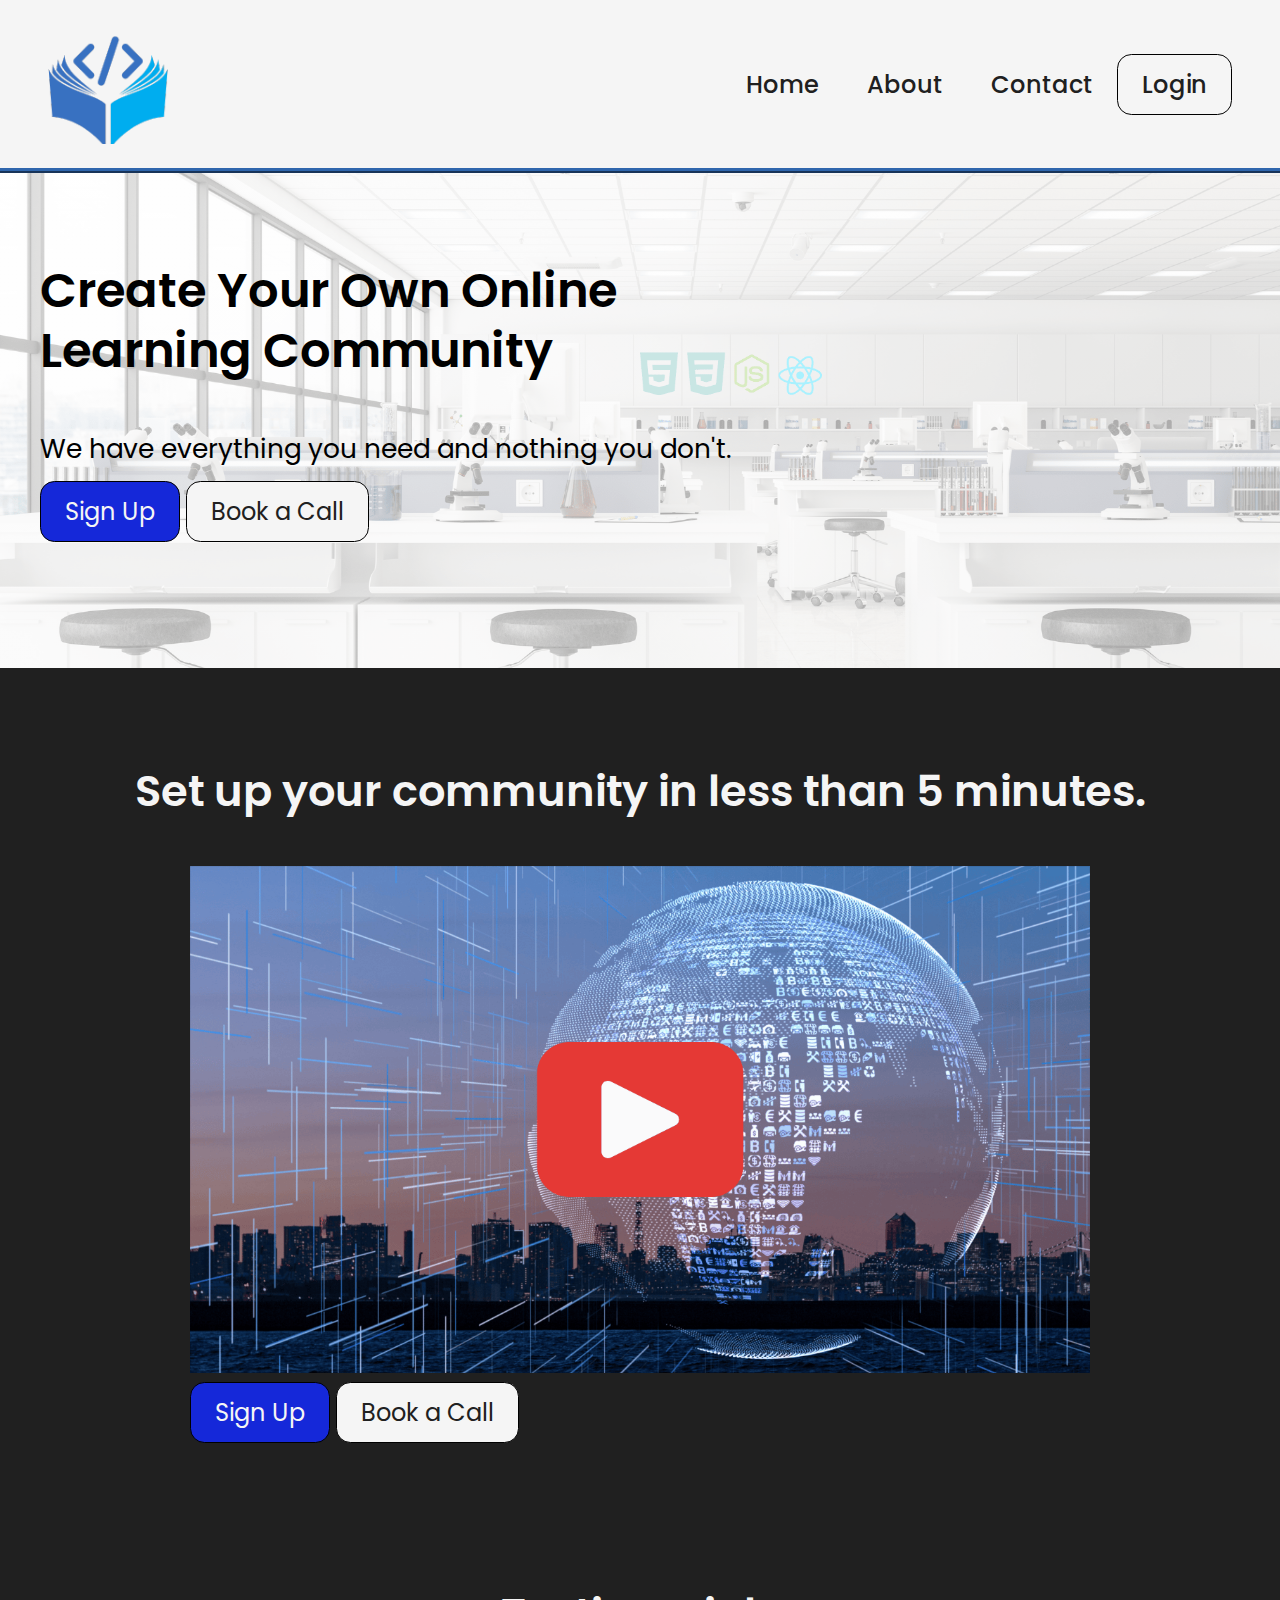
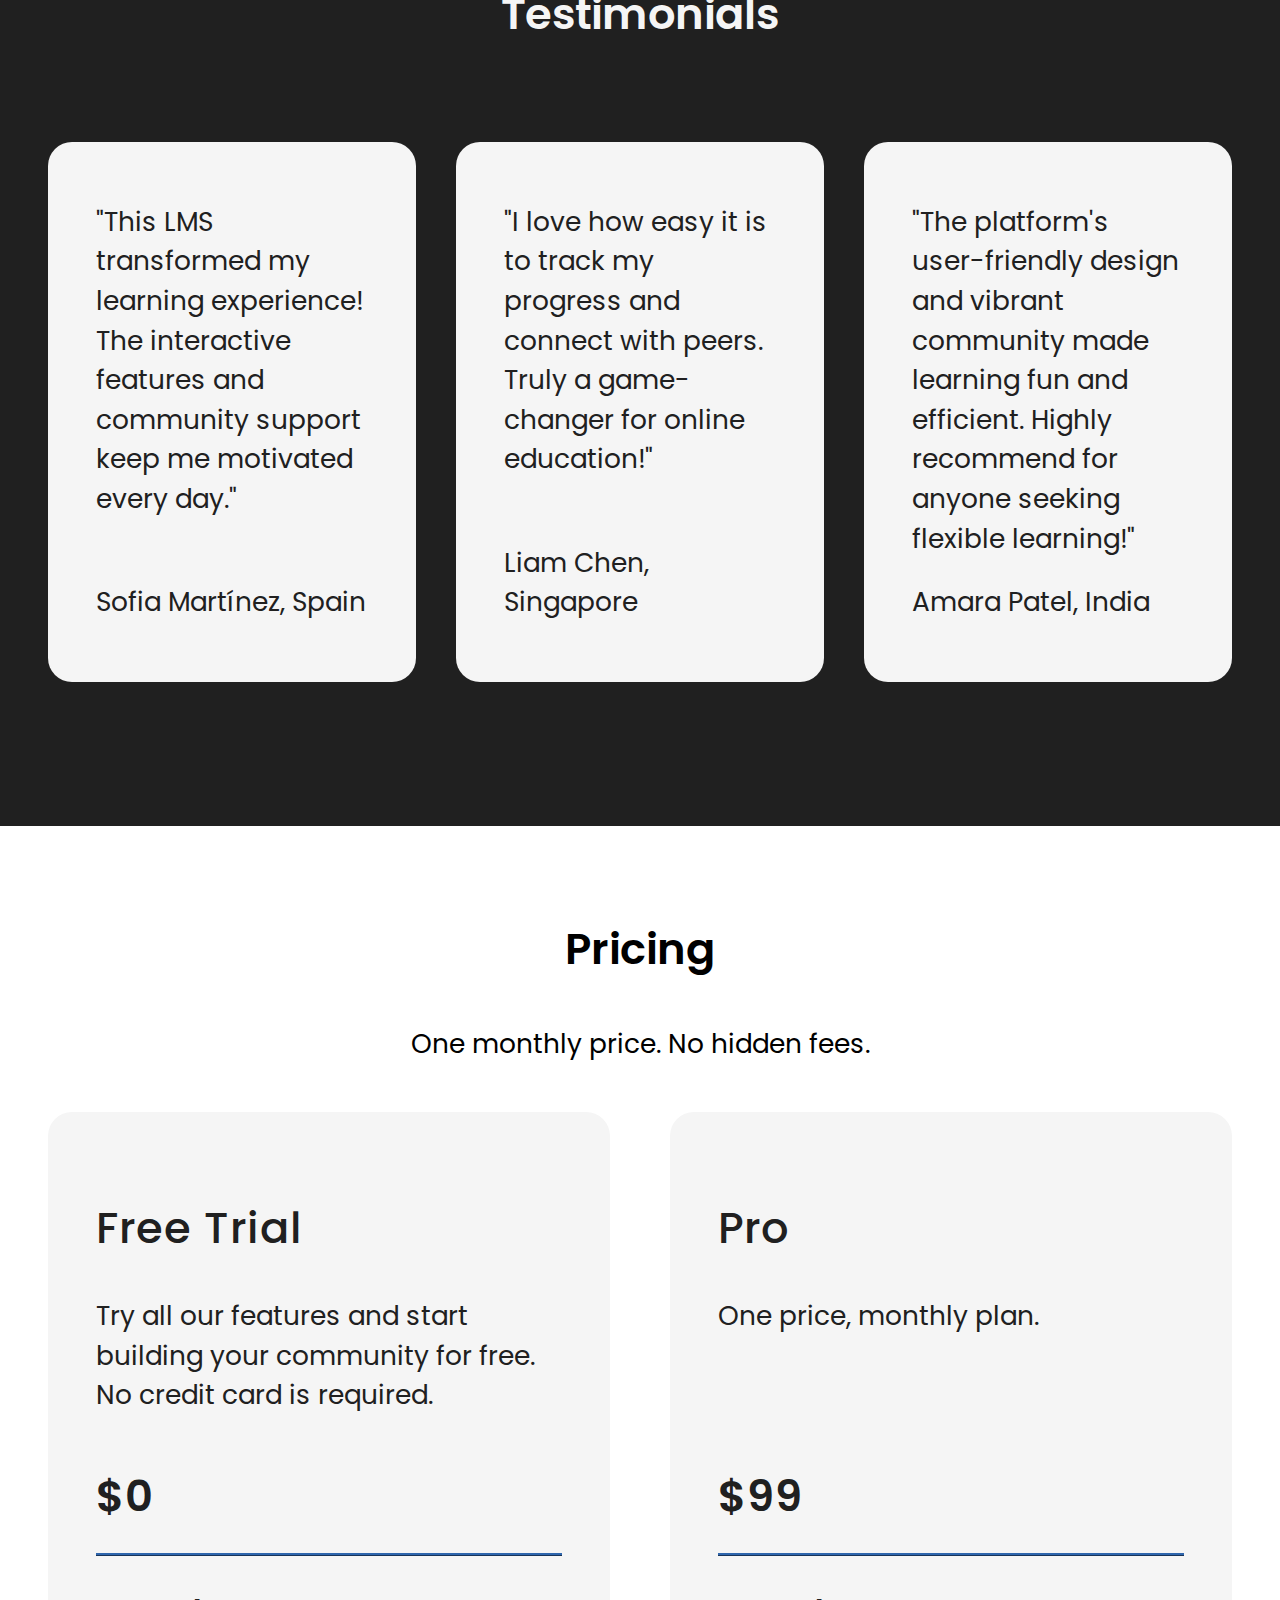
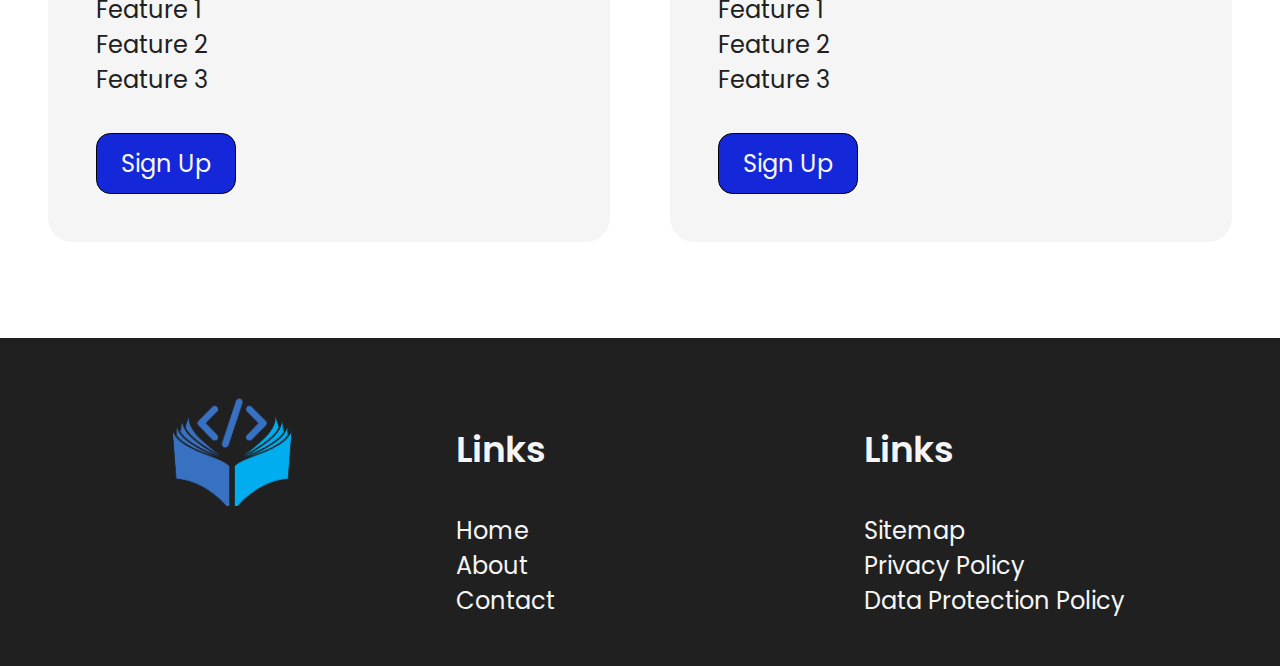
<file: index.html>
<!DOCTYPE html>
<html lang="en">
    <head>
        <meta charset="UTF-8" />
        <meta name="viewport" content="width=device-width, initial-scale=1.0" />
        <title>Easy LMS</title>
        <link rel="preconnect" href="https://fonts.googleapis.com" />
        <link rel="preconnect" href="https://fonts.gstatic.com" crossorigin />
        <link
            href="https://fonts.googleapis.com/css2?family=Poppins:ital,wght@0,300;0,400;0,500;0,600;0,700;0,800;1,300;1,400;1,500;1,600;1,700;1,800&display=swap"
            rel="stylesheet"
        />
        <link
            rel="stylesheet"
            href="https://cdnjs.cloudflare.com/ajax/libs/font-awesome/6.6.0/css/all.min.css"
            integrity="sha512-Kc323vGBEqzTmouAECnVceyQqyqdsSiqLQISBL29aUW4U/M7pSPA/gEUZQqv1cwx4OnYxTxve5UMg5GT6L4JJg=="
            crossorigin="anonymous"
            referrerpolicy="no-referrer"
        />
        <link rel="stylesheet" href="./assets/styles/styles.css" />
        <link
            rel="shortcut icon"
            href="./assets/images/favicon.ico"
            type="images/x-icon"
        />
    </head>
    <body>
        <header>
            <nav class="navbar">
                <div class="header-navigation">
                    <div class="logo d-sm-max-none">
                        <a href="./index.html">
                            <img
                                src="./assets/images/logo.png"
                                alt="Logo"
                                class="logo"
                            />
                        </a>
                    </div>
                    <div class="main-menu">
                        <ul class="nav-items">
                            <li class="nav-item">
                                <a href="./index.html" class="nav-link">Home</a>
                            </li>
                            <li class="nav-item">
                                <a href="#" class="nav-link">About</a>
                            </li>
                            <li class="nav-item">
                                <a href="#" class="nav-link">Contact</a>
                            </li>
                            <li class="nav-item" title="Login">
                                <a href="#" class="nav-link btn">
                                    <i class="fas fa-user"></i>
                                    <span class="d-md-max-none">Login</span>
                                </a>
                            </li>
                        </ul>
                    </div>
                </div>
            </nav>
        </header>
        <main>
            <section class="section-banner">
                <!-- Background image(s) -->
                <div class="banner-content">
                    <h1>Create Your Own Online Learning Community</h1>
                    <p>We have everything you need and nothing you don't.</p>
                    <div class="action-buttons">
                        <a href="./signup.html" class="btn btn-primary">
                            <i class="fas fa-user-plus"></i>
                            Sign Up
                        </a>
                        <a href="#" class="btn">
                            <i class="fas fa-phone-alt"></i>
                            Book a Call
                        </a>
                    </div>
                </div>
            </section>
            <section class="section-video bg-dark">
                <div class="container text-center">
                    <h2>Set up your community in less than 5 minutes.</h2>
                    <div class="video-content">
                        <img
                            src="./assets/images/video_thumbnail.png"
                            alt="Setup video preview"
                            class="video-preview"
                        />
                        <div class="action-buttons">
                            <a href="#" class="btn btn-primary">
                                <i class="fas fa-user-plus"></i>
                                Sign Up
                            </a>
                            <a href="#" class="btn">
                                <i class="fas fa-phone-alt"></i>
                                Book a Call
                            </a>
                        </div>
                    </div>
                </div>
            </section>
            <section class="section-testimonials bg-dark">
                <div class="container">
                    <h2 class="text-center">Testimonials</h2>
                    <div class="testimonials-container">
                        <div class="card">
                            <p>
                                "This LMS transformed my learning experience!
                                The interactive features and community support
                                keep me motivated every day."
                            </p>
                            <p>Sofia Martínez, Spain</p>
                        </div>
                        <div class="card">
                            <p>
                                "I love how easy it is to track my progress and
                                connect with peers. Truly a game-changer for
                                online education!"
                            </p>
                            <p>Liam Chen, Singapore</p>
                        </div>
                        <div class="card">
                            <p>
                                "The platform's user-friendly design and vibrant
                                community made learning fun and efficient.
                                Highly recommend for anyone seeking flexible
                                learning!"
                            </p>
                            <p>Amara Patel, India</p>
                        </div>
                    </div>
                </div>
            </section>
            <section class="section-pricing">
                <div class="container">
                    <h2 class="text-center">Pricing</h2>
                    <p class="text-center">
                        One monthly price. No hidden fees.
                    </p>
                    <div class="pricing-container">
                        <div class="card">
                            <div class="card-header">
                                <h3 class="card-heading">Free Trial</h3>
                                <p class="pricing-tagline">
                                    Try all our features and start building your
                                    community for free. No credit card is
                                    required.
                                </p>
                            </div>
                            <div class="card-footer">
                                <p class="price-tag">$0</p>
                                <ul class="pricing-feature-list">
                                    <li>
                                        <i class="fas fa-check-circle"></i>
                                        Feature 1
                                    </li>
                                    <li>
                                        <i class="fas fa-check-circle"></i>
                                        Feature 2
                                    </li>
                                    <li>
                                        <i class="fas fa-check-circle"></i>
                                        Feature 3
                                    </li>
                                </ul>
                                <a href="./signup.html" class="btn btn-primary">
                                    <i class="fas fa-user-plus"></i>
                                    Sign Up
                                </a>
                            </div>
                        </div>
                        <div class="card">
                            <div class="card-header">
                                <h3 class="card-heading">Pro</h3>
                                <p class="pricing-tagline">
                                    One price, monthly plan.
                                </p>
                            </div>
                            <div class="card-footer">
                                <p class="price-tag">$99</p>
                                <ul class="pricing-feature-list">
                                    <li>
                                        <i class="fas fa-check-circle"></i>
                                        Feature 1
                                    </li>
                                    <li>
                                        <i class="fas fa-check-circle"></i>
                                        Feature 2
                                    </li>
                                    <li>
                                        <i class="fas fa-check-circle"></i>
                                        Feature 3
                                    </li>
                                </ul>
                                <a href="./signup.html" class="btn btn-primary">
                                    <i class="fas fa-user-plus"></i>
                                    Sign Up
                                </a>
                            </div>
                        </div>
                    </div>
                </div>
            </section>
        </main>
        <footer class="bg-dark">
            <div class="container footer-container">
                <div class="footer-logo text-center">
                    <a href="./index.html">
                        <img
                            src="./assets/images/logo.png"
                            alt="Logo"
                            class="logo"
                        />
                    </a>
                </div>
                <div class="footer-links-1">
                    <h3>Links</h3>
                    <ul>
                        <li><a href="#" class="footer-link">Home</a></li>
                        <li><a href="#" class="footer-link">About</a></li>
                        <li><a href="#" class="footer-link">Contact</a></li>
                    </ul>
                </div>
                <div class="footer-links-2">
                    <h3>Links</h3>
                    <ul>
                        <li><a href="#" class="footer-link">Sitemap</a></li>
                        <li
                            ><a href="#" class="footer-link"
                                >Privacy Policy</a
                            ></li
                        >
                        <li
                            ><a href="#" class="footer-link"
                                >Data Protection Policy</a
                            ></li
                        >
                    </ul>
                </div>
            </div>
        </footer>
    </body>
</html>
</file>
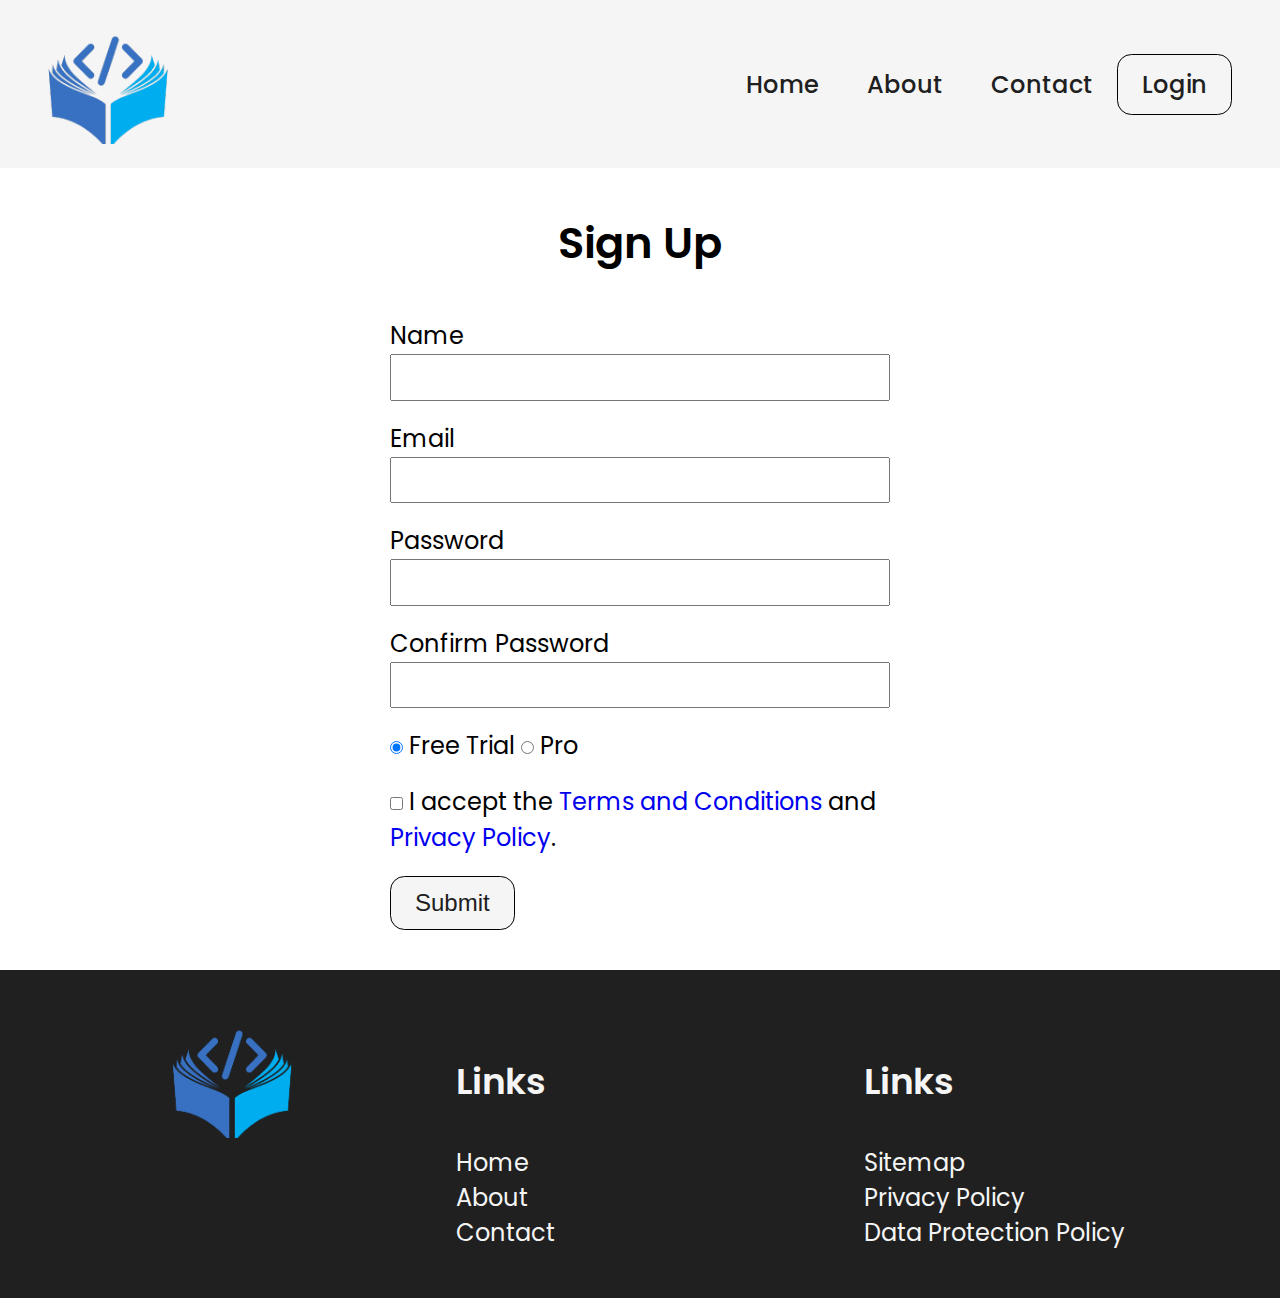
<file: signup.html>
<!DOCTYPE html>
<html lang="en">
    <head>
        <meta charset="UTF-8" />
        <meta name="viewport" content="width=device-width, initial-scale=1.0" />
        <title>Easy LMS</title>
        <link rel="preconnect" href="https://fonts.googleapis.com" />
        <link rel="preconnect" href="https://fonts.gstatic.com" crossorigin />
        <link
            href="https://fonts.googleapis.com/css2?family=Poppins:ital,wght@0,300;0,400;0,500;0,600;0,700;0,800;1,300;1,400;1,500;1,600;1,700;1,800&display=swap"
            rel="stylesheet"
        />
        <link
            rel="stylesheet"
            href="https://cdnjs.cloudflare.com/ajax/libs/font-awesome/6.6.0/css/all.min.css"
            integrity="sha512-Kc323vGBEqzTmouAECnVceyQqyqdsSiqLQISBL29aUW4U/M7pSPA/gEUZQqv1cwx4OnYxTxve5UMg5GT6L4JJg=="
            crossorigin="anonymous"
            referrerpolicy="no-referrer"
        />
        <link rel="stylesheet" href="./assets/styles/styles.css" />
        <link
            rel="shortcut icon"
            href="./assets/images/favicon.ico"
            type="images/x-icon"
        />
    </head>
    <body>
        <header>
            <nav class="navbar">
                <div class="header-navigation">
                    <div class="logo d-sm-max-none">
                        <a href="./index.html">
                            <img
                                src="./assets/images/logo.png"
                                alt="Logo"
                                class="logo"
                            />
                        </a>
                    </div>
                    <div class="main-menu">
                        <ul class="nav-items">
                            <li class="nav-item">
                                <a href="./index.html" class="nav-link">Home</a>
                            </li>
                            <li class="nav-item">
                                <a href="#" class="nav-link">About</a>
                            </li>
                            <li class="nav-item">
                                <a href="#" class="nav-link">Contact</a>
                            </li>
                            <li class="nav-item" title="Login">
                                <a href="#" class="nav-link btn">
                                    <i class="fas fa-user"></i>
                                    <span class="d-md-max-none">Login</span>
                                </a>
                            </li>
                        </ul>
                    </div>
                </div>
            </nav>
        </header>
        <main>
            <form action="#" method="POST" class="js-signup-form">
                <div class="column">
                    <h2 class="text-center">Sign Up</h2>

                    <div class="form-row">
                        <label for="name" class="form-label">Name</label>
                        <input
                            type="text"
                            id="name"
                            name="name"
                            class="text-field"
                            required
                        />
                    </div>
                    <div class="form-row">
                        <label for="email" class="form-label">Email</label>
                        <input
                            type="email"
                            id="email"
                            name="email"
                            class="text-field js-email-field"
                            required
                        />
                        <div class="error hidden js-email-validation"></div>
                    </div>
                    <div class="form-row">
                        <label for="password" class="form-label">
                            Password
                        </label>
                        <input
                            type="password"
                            id="password"
                            name="password"
                            class="text-field js-password1"
                            required
                        />
                    </div>
                    <div class="form-row">
                        <label for="password2" class="form-label">
                            Confirm Password
                        </label>
                        <input
                            type="password"
                            id="password2"
                            name="password2"
                            class="text-field js-password2"
                            required
                        />
                        <div class="error hidden js-pwd-cross"></div>
                    </div>
                    <div class="form-row">
                        <input
                            type="radio"
                            name="package"
                            id="package-trial"
                            value="free"
                            checked
                        />
                        <label for="package-trial" class="form-label">
                            Free Trial
                        </label>

                        <input
                            type="radio"
                            name="package"
                            id="package-pro"
                            value="pro"
                        />
                        <label for="package-pro" class="form-label">Pro</label>
                    </div>
                    <div class="form-row">
                        <input
                            type="checkbox"
                            id="toc-accept"
                            name="toc-accept"
                            required
                        />
                        <label for="toc-accept" class="form-label">
                            I accept the
                            <a href="#">Terms and Conditions</a> and
                            <a href="#">Privacy Policy</a>.
                        </label>
                    </div>
                    <div class="form-row">
                        <button type="submit" class="btn submit-button">
                            Submit
                        </button>
                    </div>
                </div>
            </form>
        </main>
        <footer class="bg-dark">
            <div class="container footer-container">
                <div class="footer-logo text-center">
                    <a href="./index.html">
                        <img
                            src="./assets/images/logo.png"
                            alt="Logo"
                            class="logo"
                        />
                    </a>
                </div>
                <div class="footer-links-1">
                    <h3>Links</h3>
                    <ul>
                        <li><a href="#" class="footer-link">Home</a></li>
                        <li><a href="#" class="footer-link">About</a></li>
                        <li><a href="#" class="footer-link">Contact</a></li>
                    </ul>
                </div>
                <div class="footer-links-2">
                    <h3>Links</h3>
                    <ul>
                        <li><a href="#" class="footer-link">Sitemap</a></li>
                        <li>
                            <a href="#" class="footer-link">Privacy Policy</a>
                        </li>
                        <li>
                            <a href="#" class="footer-link"
                                >Data Protection Policy</a
                            >
                        </li>
                    </ul>
                </div>
            </div>
        </footer>
        <script src="./assets/js/form.js"></script>
    </body>
</html>
</file>
<file: assets/styles/styles.css>
:root {
    --primary: #2f66ad;
    --light: whitesmoke; 
    --light-hover: white;
    --dark: #202020;
    --link: #1528d9;
    --link-hover: #1285f1;
    --padding-btn-link: 0.5rem 1rem;
    --padding-btn-link-sm: 0.5rem 0.75rem;
    --error: darkred;
}

* {
    margin: 0;
    padding: 0;
    box-sizing: border-box;
}

html {
    font-size: 24px;
}

body {
    font-family: "Poppins", sans-serif;
    min-width: 400px;
}

img {
    max-width: 100%;
}

ul {
    list-style: none;
}

a {
    text-decoration: none;
}

/* Navbar */
.navbar {
    padding: 1rem 2rem;
    background-color: var(--light);
    color: var(--dark);
}

.logo {
    height: 5rem;
}

.header-navigation {
    display: flex;
    justify-content: space-between;
    align-items: center;
}

.nav-items {
    display: flex;
    align-items: center;
}

.nav-link {
    padding: var(--padding-btn-link);
    font-weight: 500;
    transition: 0.4s;
    color: var(--dark);
}

.nav-link:hover {
    color: var(--link-hover);
}

/* Main Banner */
.section-banner {
    padding: 40px 40px 120px;
    border-top: 5px ridge var(--primary);
    background: linear-gradient(rgba(255, 255, 255, .65), rgba(255, 255, 255, .65)), url(../images/banner.png);
    background-repeat: no-repeat;
    background-position: center center;
    background-size: cover;
    min-height: 500px;

    .banner-content {
        width: 60%;
    }
}

/* Video */
.video-content {
    text-align: left;
    max-width: 900px;
    margin: 0 auto;

    &> .video-preview {
        width: 100%;
        cursor: pointer;
    }
}


/* Testimonials */
.testimonials-container {
    display: grid;
    grid-template-columns: repeat(3, 1fr);
    grid-gap: 40px;
    margin: 4rem 0;
}

/*Pricing */
.pricing-container {
    display: grid;
    grid-template-columns: 1fr 1fr;
    grid-gap: 60px;
    margin: 2rem 0;

    .price-tag {
        font-size: 1.8rem;
        letter-spacing: 1px;
        font-weight: 600;
        padding: 1rem 0;
        margin-bottom: 1rem;
        border-bottom: 3px ridge var(--primary);
    }

    .pricing-tagline {
        min-height: 5rem;
    }

    .pricing-feature-list {
        margin: 1.5rem 0;
    }
}

/* Footer */
.footer-container {
    display: grid;
    grid-template-columns: repeat(3, 1fr);
    grid-template-areas:
        "logo links1 links2";
    grid-gap: 40px;
    margin: 4rem 0;

    .footer-logo {
        grid-area: logo;
    }

    .footer-links-1 {
        grid-area: links1;
    }

    .footer-links-2 {
        grid-area: links2;
    }

    .footer-link {
        color: var(--light);
    }

    .footer-link:hover {
        color: var(--light-hover);
    }
}


/* Utility */
.container {
    margin: 0 auto;
    padding: 2rem;
    max-width: 1400px;
}

.btn {
    background-color: var(--light);
    color: var(--dark);
    padding: var(--padding-btn-link);
    border: 1px solid black;
    border-radius: 0.6rem;
    display: inline-block;
    transition: 0.4s;
    cursor: pointer;
}

.btn:hover {
    background-color: var(--light-hover);
}

.btn.btn-primary {
    background-color: var(--link);
    color: var(--light);
}

.btn.btn-primary:hover {
    background-color: var(--link-hover);
}

.card {
    padding: 2rem;
    border-radius: 1rem;
    color: var(--dark);
    background-color: var(--light);
    display: flex;
    flex-direction: column;
    justify-content: space-between;
}

.card-heading {
    font-weight: 500;
    font-size: 1.8rem;
    letter-spacing: 1px;
}

p {
    font-size: 1.1rem;
    margin: 0.5rem 0;
    font-weight: 400;
    line-height: 1.5;
}

h1 {
    margin: 2rem 0;
    font-size: 2rem;
    line-height: 2.5rem;
    font-weight: 600;
}

h2 {
    margin: 1.8rem 0;
    font-size: 1.8rem;
    font-weight: 600;
}

h3 {
    margin: 1.5rem 0;
    font-size: 1.5rem;
    font-weight: 600;
}

.text-center {
    text-align: center;
}

.bg-dark {
    color: var(--light);
    background-color: var(--dark);
}

/* Form */
.column {
    margin: 40px;
}

.form-row {
    width: 500px;
    margin: 20px auto;
    line-height: 1.5rem;
    font-size: 1rem;
}

.text-field {
    display: block;
    padding: 0.3rem;
    width: 100%;
    max-width: 500px;
    font-size: 1rem;
}

.submit-button {
    font-size: 1rem;
}

.form-label {
    user-select: none;
}

.error {
    color: var(--error);
}

.hidden {
    display: none;
}




/* Media queries */
@media screen and (max-width: 992px) {
    html {
        font-size: 20px;
    }

    /* Testimonials */
    .testimonials-container {
        grid-template-columns: 1fr;
    }
}

@media screen and (max-width: 768px) {
    .nav-link, .btn {
        padding: var(--padding-btn-link-sm);
    }

    .d-md-max-none {
        display: none;
    }

    .banner-content {
        width: 100%;
    }

    .pricing-container {
        grid-template-columns: 1fr;
    }
}

@media screen and (max-width: 576px) {
    .d-sm-max-none {
        display: none;
    }

    .main-menu {
        margin-left: auto;
        margin-right: auto;
    }

    .footer-container {
        grid-template-columns: repeat(2, 1fr);
        grid-template-areas:
            "logo logo"
            "links1 links2";
    }
}
</file>
